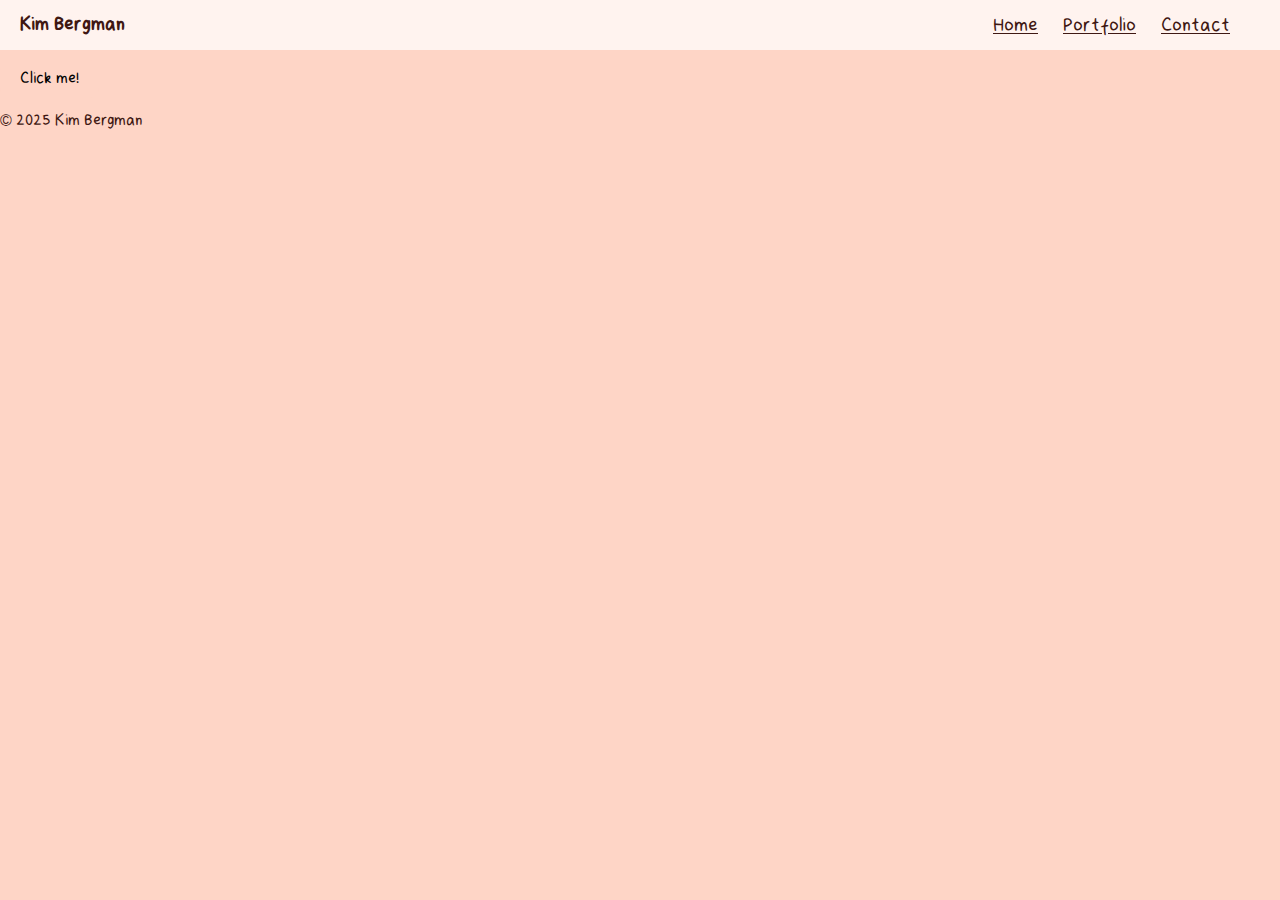
<file: contact.html>
<!DOCTYPE html>
<html>
<head>
    <meta charset="UTF-8">
    <meta name="viewport" content="width=device-width, initial-scale=1.0">
    <title>Contact</title>
    <link rel="stylesheet" type="text/css" href="css/style.css">
</head>
<body class="dark">  
    <section>
        <div class="navbar" id="nav1">
             <h3 class="name">Kim Bergman</h3>
            <div class="links">
                <a href="home.html">Home</a>
                <a href="portfolio.html">Portfolio</a>
                <a href="contact.html">Contact</a>
            </div>
        </div>
    </section>

        <!------- NEW SECTION ------->

    <section>
        <button onclick="buttonClick()">Click me!</button>

    </section>
    <footer>
        <p>&copy; 2025 Kim Bergman</p>
    </footer>
    <script src="js/mainscript.js"></script>
</body>
</html>
</file>
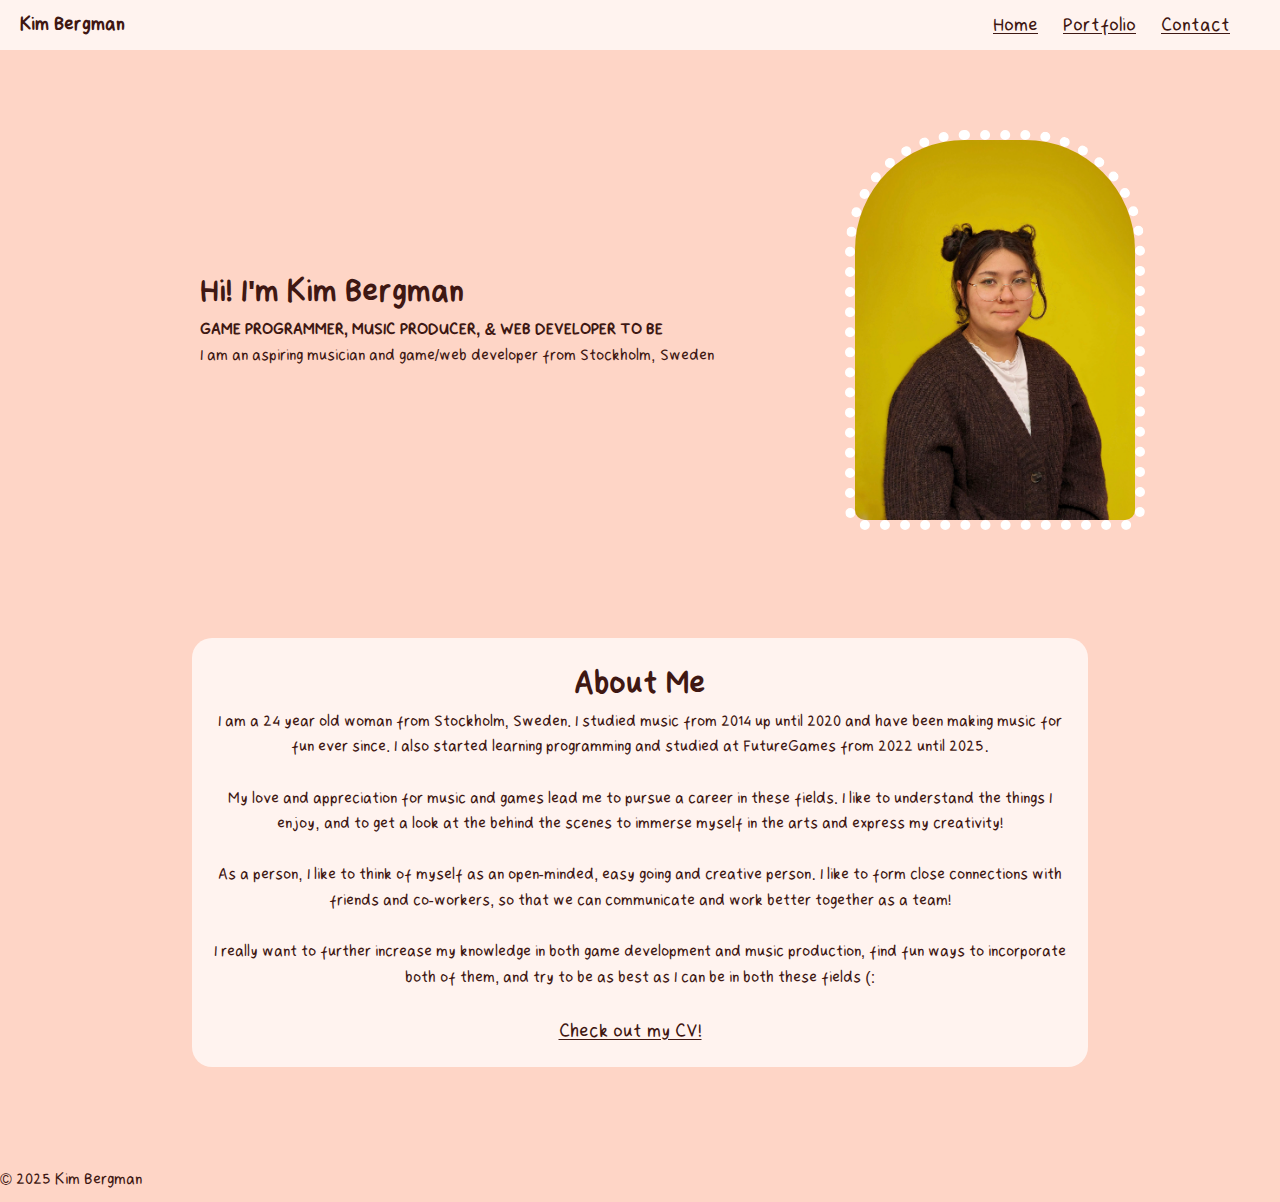
<file: home.html>
<!DOCTYPE html>
<html>
<head>
    <meta charset="UTF-8">
    <meta name="viewport" content="width=device-width, initial-scale=1.0">
    <title>Home</title>
    <link rel="stylesheet" type="text/css" href="css/style.css">
</head>
<body class="dark">  
    <section>
        <div class="navbar" id="nav1">
            <h3 class="name">Kim Bergman</h3>
            <div class="links">
                <a href="home.html">Home</a>
                <a href="portfolio.html">Portfolio</a>
                <a href="contact.html">Contact</a>
            </div>
        </div>
    </section>

        <!------- NEW SECTION ------->
        
    <section>
        <div class="intro">
            <div class="fixed">
                <div class="intro-text">
                    <h1>Hi! I'm Kim Bergman</h1>
                    <h4>GAME PROGRAMMER, MUSIC PRODUCER, & WEB DEVELOPER TO BE</h4>
                    <p>I am an aspiring musician and game/web developer from Stockholm, Sweden</p>
                </div>
            </div>
            <div class="flex-item">
                <img class="intro-img" src="images/portrait.jpg">
            </div>
        </div>
        
        <div class="about-me">
            <div class="title">
                <h1>About Me</h1>
            </div>
            <div>
                <p>I am a 24 year old woman from Stockholm, Sweden. I studied music from 2014 up until 2020 and have been making music for fun ever since. I also started learning programming and studied at FutureGames from 2022 until 2025.
                    <br>
                    <br>    
                    My love and appreciation for music and games lead me to pursue a career in these fields. I like to understand the things I enjoy, and to get a look at the behind the scenes to immerse myself in the arts and express my creativity!
                    <br>
                    <br>
                    As a person, I like to think of myself as an open-minded, easy going and creative person. I like to form close connections with friends and co-workers, so that we can communicate and work better together as a team!
                    <br>
                    <br>
                    I really want to further increase my knowledge in both game development and music production, find fun ways to incorporate both of them, and try to be as best as I can be in both these fields (:
                    <br>
                    <br>
                </p>
            </div>
            <div class="links">
                <a target="_blank" href="files/KimBergmanCV.pdf">Check out my CV!</a>
            </div>
        </div>
        <footer>
            <p>&copy; 2025 Kim Bergman</p>
        </footer>
    </section>
</body>
</html>
</file>
<file: css/style.css>
/* Reset some default browser styles */
* {
    margin: 0;
    padding: 0;
    box-sizing: border-box;
}

@font-face {
    font-family: MyFont; src: url('../fonts/MyFont1.otf');
}
/*---------general theme---------*/
body {
    max-width: 1920px;
    font-family: MyFont, sans-serif;
    color: #3f1813;
    line-height: 1.6;
    margin: 10px auto;
    padding-top: 20px;
}
.dark{
    background-color: #FED5C6;
}

.light{
    background-color: #FFF3EF;
}
.navbar{
    padding: 0 10px 0 0;
    align-items: center;
    gap: 10px;
    display: flex;
    justify-content: space-between;
    height: 50px;
    position: fixed;
    left: 0;
    top: 0;
    width: 100%;
}

.navbar a{
    padding-right: 20px;
}

#nav1{
    background-color: #FFF3EF
}

#nav2{
    background-color: #FED5C6;
}

.name{
    padding-left: 20px;
}

/*---------home settings---------*/

.intro{
    width: 80%;
    margin: 0 auto;
    display: flex;
}

.intro-text{
    padding: 5% 0 0 10%;
    margin-top: 200px;
}

.intro-img{
    border-radius: 120px 120px 20px 20px;
    width: 300px;
    height: 400px;
    margin-top: 100px;
}
.about-me{
    text-align: center;
    width: 70%;
    margin: 100px auto;
    background-color: #FFF3EF;
    border-radius: 20px;
    padding: 20px;
}

.links{
    font-size: 1.2em;
    padding-right: 20px;
    
}


/*---------main page/portfolio settings---------*/

.header{
    background-color: #ffe8df;
    border-radius: 20px;
    margin: 50px auto 30px;
    padding: 10px;
    text-align: center;
    width: 90%;
}

.portfolio-item{
    background-color: #ffe8df;
    width: 300px;
    padding: 20px;
    border-radius: 10px;
    margin: 20px 80px;
    text-align: center;
    display: inline-block;
}

img{
    width: 150px;
    height: 150px;
    border-radius: 20px;
    border: dotted 10px white;
}

    /*---internship project---*/

.internship-project{
    display: flex;
}
#internship-item{
    margin-left: 30%;
}

.myWork{
    width: 700px;
    margin-top: 50px;
    margin-left: auto; 
    margin-right: 0;
}

.myWork p{
    text-align: left;
}

.myWork video {
    border-color: #FED5C6;
    object-fit: cover !important;
    border-radius: 20px !important;
    width: 500px;
    height: 250px;
    margin-top: 10px;
 }

    /*---school projects---*/

.school-projects{
    text-align: center;
}

button{
    background-color: #FED5C6;
    font-family: MyFont, sans-serif;
    border: none;
    padding: 10px 20px;
    text-align: center;
    text-decoration: none;
    display: inline-block;
    font-size: 16px;
    margin: 30px auto 10px auto;
    cursor: pointer;
    border-radius: 10px;
}

    /*---personal projects---*/

.personal-projects h3{
    padding-top: 20px;
    font-size: 1.5rem;
    text-align: center;
}

.content{
    display: flex;
}

.music-project{
    background-color: black;
    color: #FFF3EF;
    height: 550px;
    text-align: center;
}


.music-project p{
    width: 70%;
    margin: 170px auto 150px;
}

.music-project img{
    height: 250px;
    width: 250px;
    margin-right: -200px;
    margin-top: 50px;
}

iframe{
    width: 70%;
    height: 400px;
}

.soundcloud{
    font-size: 10px; 
    color: #cccccc;
    line-break: anywhere;
    word-break: normal;
    overflow: hidden;
    white-space: nowrap;
    text-overflow: ellipsis; 
    font-family: Interstate,Lucida Grande,Lucida Sans Unicode,Lucida Sans,Garuda,Verdana,Tahoma,sans-serif;
    font-weight: 100;
}

.soundcloud a{
    color: #cccccc; 
    text-decoration: none;
}


/*---------contact settings---------*/


/*---------other settings--------*/

a {
    color: #3f1813;
}

a:hover {
    color: brown;
}

a:active {
    color: brown;
}

.fixed{
    width: 70%;
}

.flex-item{
    flex-grow: 1;
}
</file>
